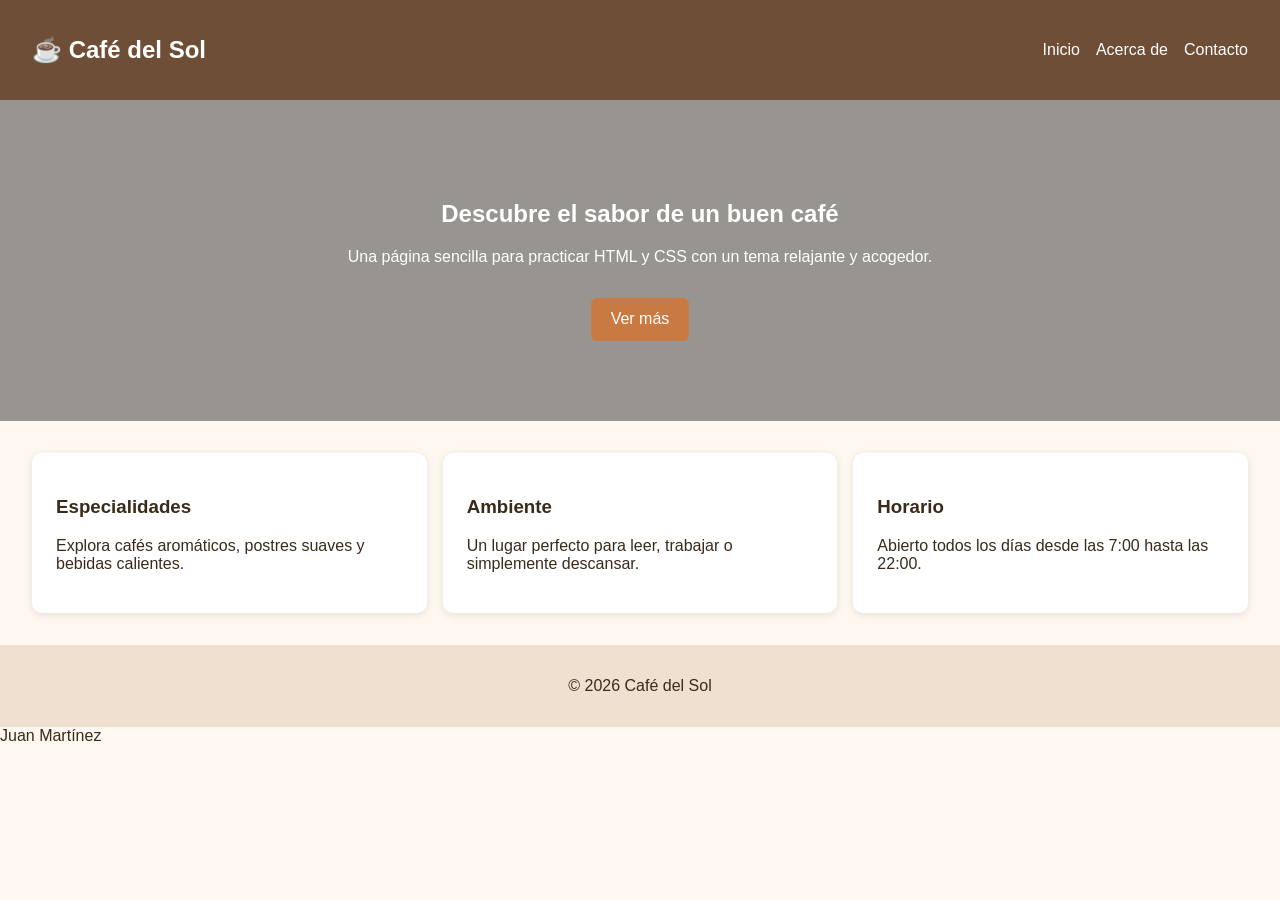
<file: index.html>
<!DOCTYPE html>
<html lang="es">
  <head>
    <meta charset="UTF-8" />
    <meta name="viewport" content="width=device-width, initial-scale=1.0" />
    <title>Mi Página de Café</title>
    <link rel="stylesheet" href="styles.css" />
  </head>
  <body>
    <header>
      <nav class="navbar">
        <h1>☕ Café del Sol</h1>
        <ul>
          <li><a href="index.html">Inicio</a></li>
          <li><a href="about.html">Acerca de</a></li>
          <li><a href="contact.html">Contacto</a></li>
        </ul>
      </nav>
    </header>

    <main>
      <section class="hero">
        <div>
          <h2>Descubre el sabor de un buen café</h2>
          <p>Una página sencilla para practicar HTML y CSS con un tema relajante y acogedor.</p>
          <a class="btn" href="about.html">Ver más</a>
        </div>
      </section>

      <section class="cards">
        <article class="card">
          <h3>Especialidades</h3>
          <p>Explora cafés aromáticos, postres suaves y bebidas calientes.</p>
        </article>
        <article class="card">
          <h3>Ambiente</h3>
          <p>Un lugar perfecto para leer, trabajar o simplemente descansar.</p>
        </article>
        <article class="card">
          <h3>Horario</h3>
          <p>Abierto todos los días desde las 7:00 hasta las 22:00.</p>
        </article>
      </section>
    </main>

    <footer>
      <p>© 2026 Café del Sol</p>
    </footer>
    <div>Juan Martínez</div>
  </body>
</html>
</file>
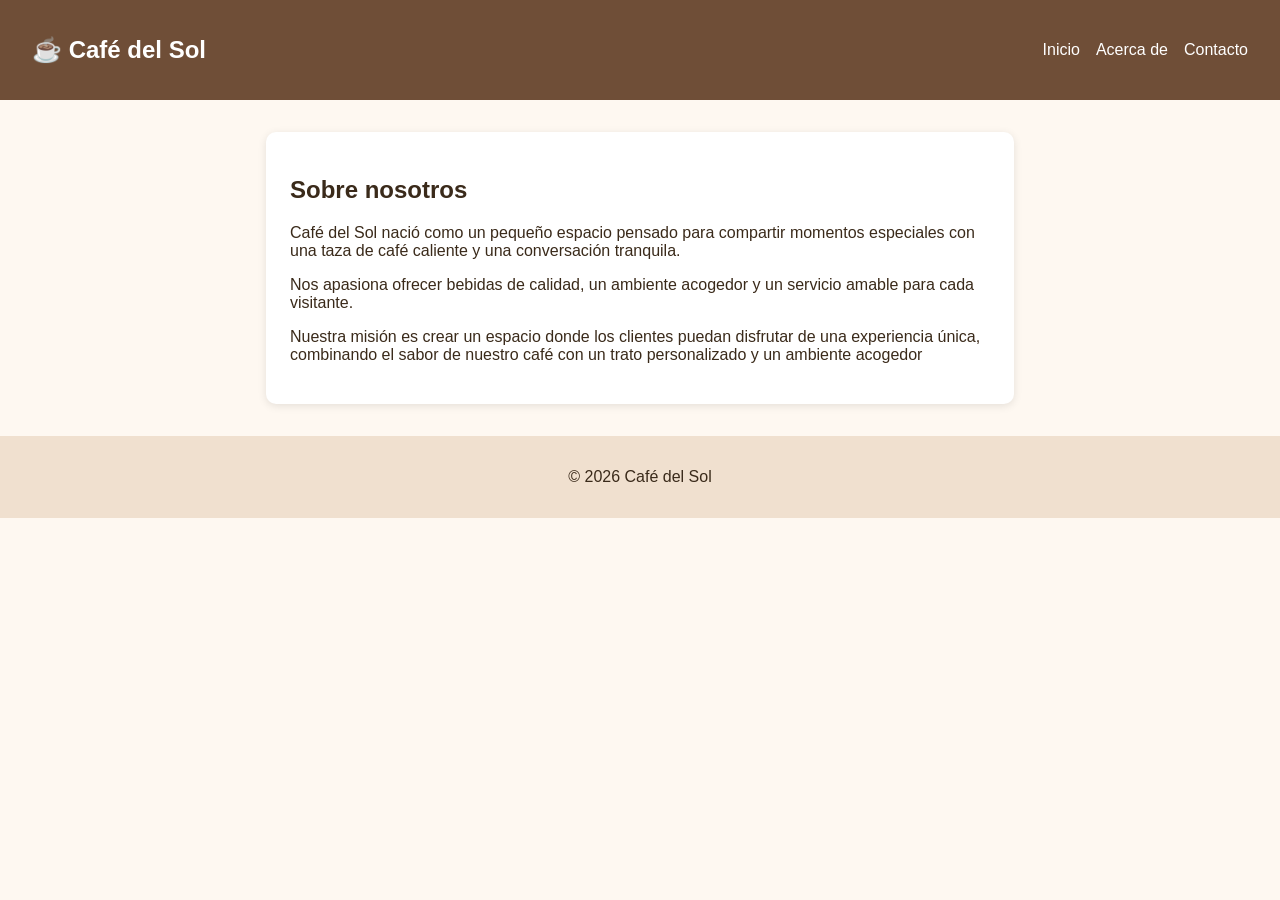
<file: about.html>
<!DOCTYPE html>
<html lang="es">
  <head>
    <meta charset="UTF-8" />
    <meta name="viewport" content="width=device-width, initial-scale=1.0" />
    <title>Acerca de Café del Sol</title>
    <link rel="stylesheet" href="styles.css" />
  </head>
  <body>
    <header>
      <nav class="navbar">
        <h1>☕ Café del Sol</h1>
        <ul>
          <li><a href="index.html">Inicio</a></li>
          <li><a href="about.html">Acerca de</a></li>
          <li><a href="contact.html">Contacto</a></li>
        </ul>
      </nav>
    </header>

    <main class="page-content">
      <h2>Sobre nosotros</h2>
      <p>Café del Sol nació como un pequeño espacio pensado para compartir momentos especiales con una taza de café caliente y una conversación tranquila.</p>
      <p>Nos apasiona ofrecer bebidas de calidad, un ambiente acogedor y un servicio amable para cada visitante.</p>
    <p>Nuestra misión es crear un espacio donde los clientes puedan disfrutar de una experiencia única, combinando el sabor de nuestro café con un trato personalizado y un ambiente acogedor</p>

    </main>

    <footer>
      <p>© 2026 Café del Sol</p>
    </footer>
  </body>
</html>
</file>
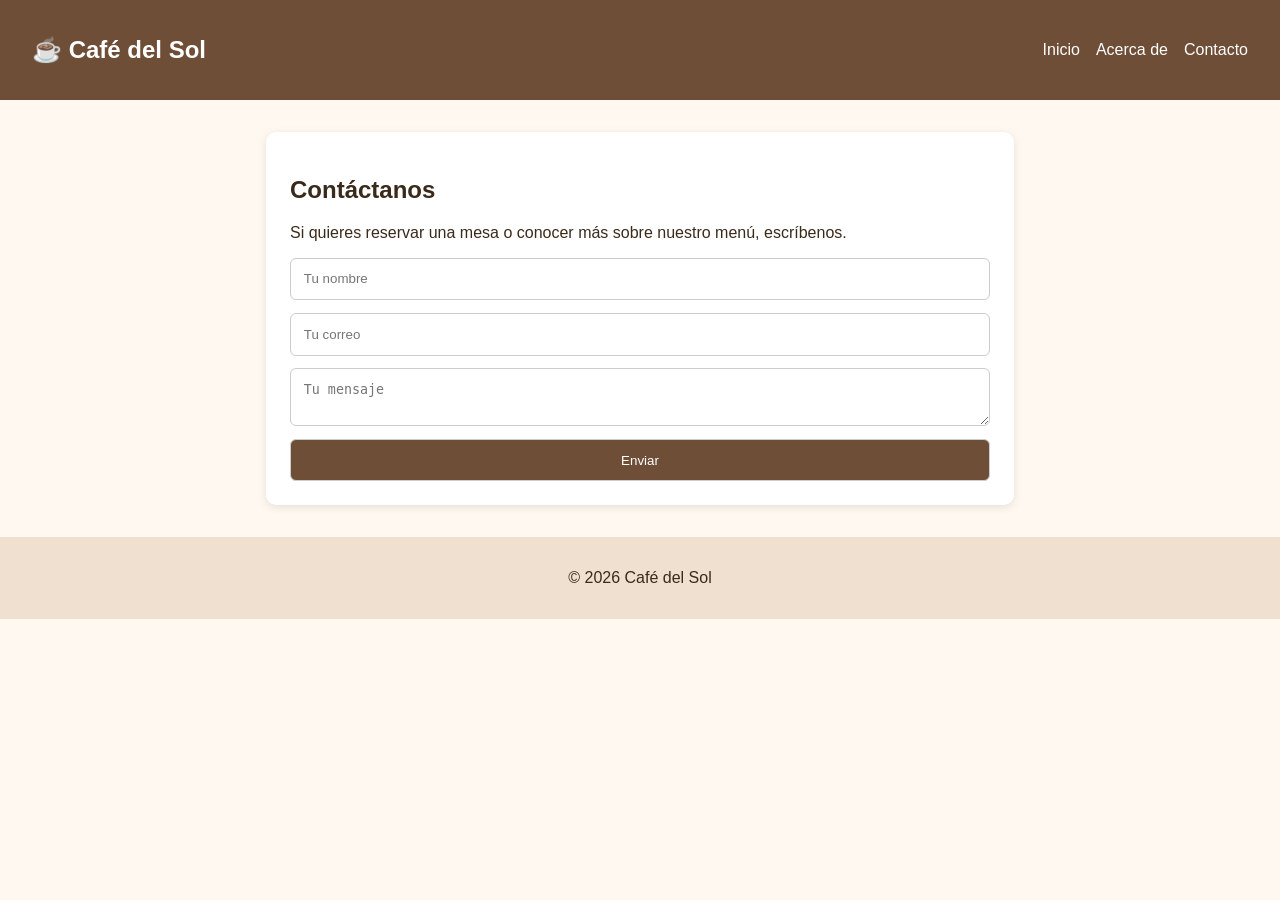
<file: contact.html>
<!DOCTYPE html>
<html lang="es">
  <head>
    <meta charset="UTF-8" />
    <meta name="viewport" content="width=device-width, initial-scale=1.0" />
    <title>Contacto - Café del Sol</title>
    <link rel="stylesheet" href="styles.css" />
  </head>
  <body>
    <header>
      <nav class="navbar">
        <h1>☕ Café del Sol</h1>
        <ul>
          <li><a href="index.html">Inicio</a></li>
          <li><a href="about.html">Acerca de</a></li>
          <li><a href="contact.html">Contacto</a></li>
        </ul>
      </nav>
    </header>

    <main class="page-content">
      <h2>Contáctanos</h2>
      <p>Si quieres reservar una mesa o conocer más sobre nuestro menú, escríbenos.</p>
      <form class="contact-form">
        <input type="text" placeholder="Tu nombre" />
        <input type="email" placeholder="Tu correo" />
        <textarea placeholder="Tu mensaje"></textarea>
        <button type="submit">Enviar</button>
      </form>
    </main>

    <footer>
      <p>© 2026 Café del Sol</p>
    </footer>
  </body>
</html>
</file>
<file: styles.css>
body {
  margin: 0;
  font-family: Arial, sans-serif;
  background: #fef8f1;
  color: #3a2a1a;
}

header {
  background: #6f4e37;
  color: white;
}

.navbar {
  display: flex;
  justify-content: space-between;
  align-items: center;
  padding: 1rem 2rem;
}

.navbar ul {
  list-style: none;
  display: flex;
  gap: 1rem;
}

.navbar a {
  color: white;
  text-decoration: none;
}

.hero {
  background: linear-gradient(rgba(0, 0, 0, 0.4), rgba(0, 0, 0, 0.4)), url('https://images.unsplash.com/photo-1495474472287-4d71bcdd2085?auto=format&fit=crop&w=1200&q=80');
  background-size: cover;
  background-position: center;
  color: white;
  padding: 5rem 2rem;
  text-align: center;
}

.btn {
  display: inline-block;
  margin-top: 1rem;
  padding: 0.8rem 1.2rem;
  background: #c97a42;
  color: white;
  text-decoration: none;
  border-radius: 6px;
}

.cards {
  display: grid;
  grid-template-columns: repeat(auto-fit, minmax(220px, 1fr));
  gap: 1rem;
  padding: 2rem;
}

.card,
.page-content {
  background: white;
  padding: 1.5rem;
  border-radius: 10px;
  box-shadow: 0 2px 8px rgba(0, 0, 0, 0.1);
}

.page-content {
  max-width: 700px;
  margin: 2rem auto;
}

.contact-form {
  display: flex;
  flex-direction: column;
  gap: 0.8rem;
}

.contact-form input,
.contact-form textarea,
.contact-form button {
  padding: 0.8rem;
  border: 1px solid #ccc;
  border-radius: 6px;
}

.contact-form button {
  background: #6f4e37;
  color: white;
  cursor: pointer;
}

footer {
  text-align: center;
  padding: 1rem;
  background: #f0e0cf;
}
</file>
